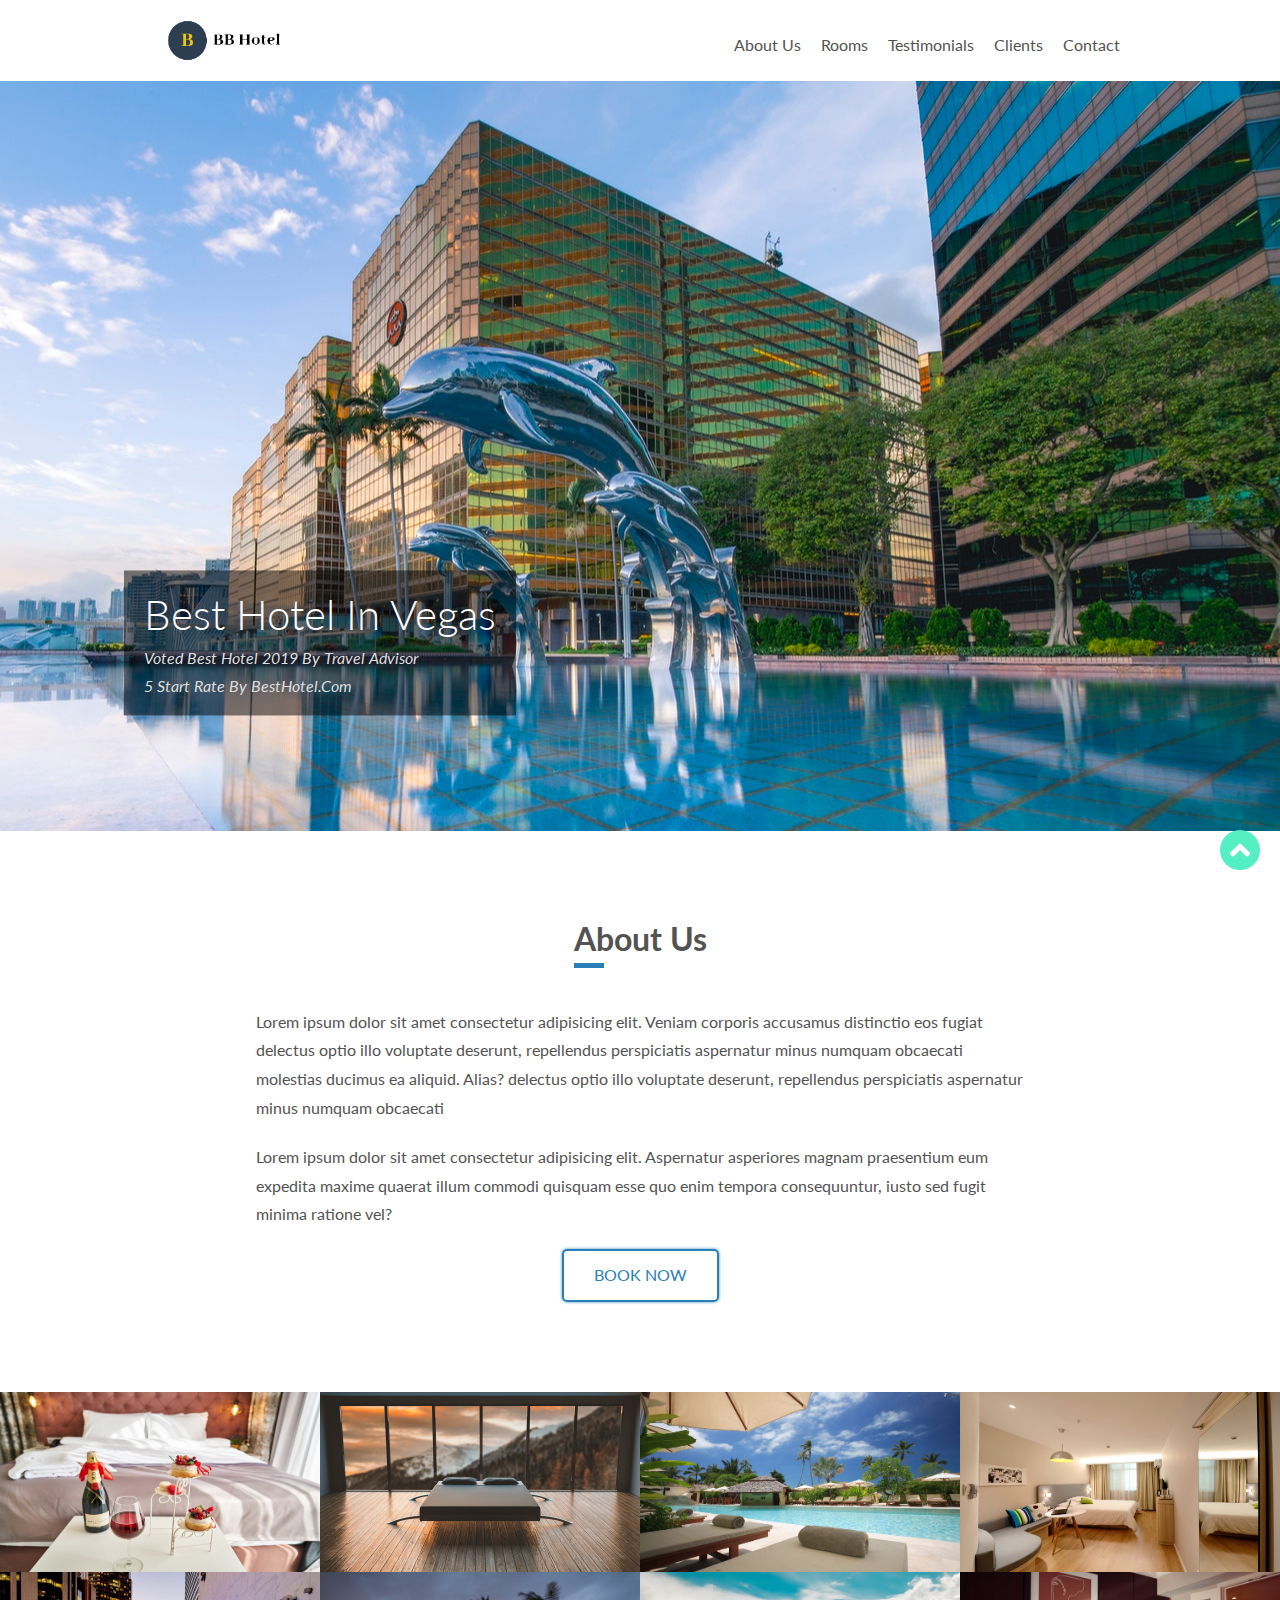
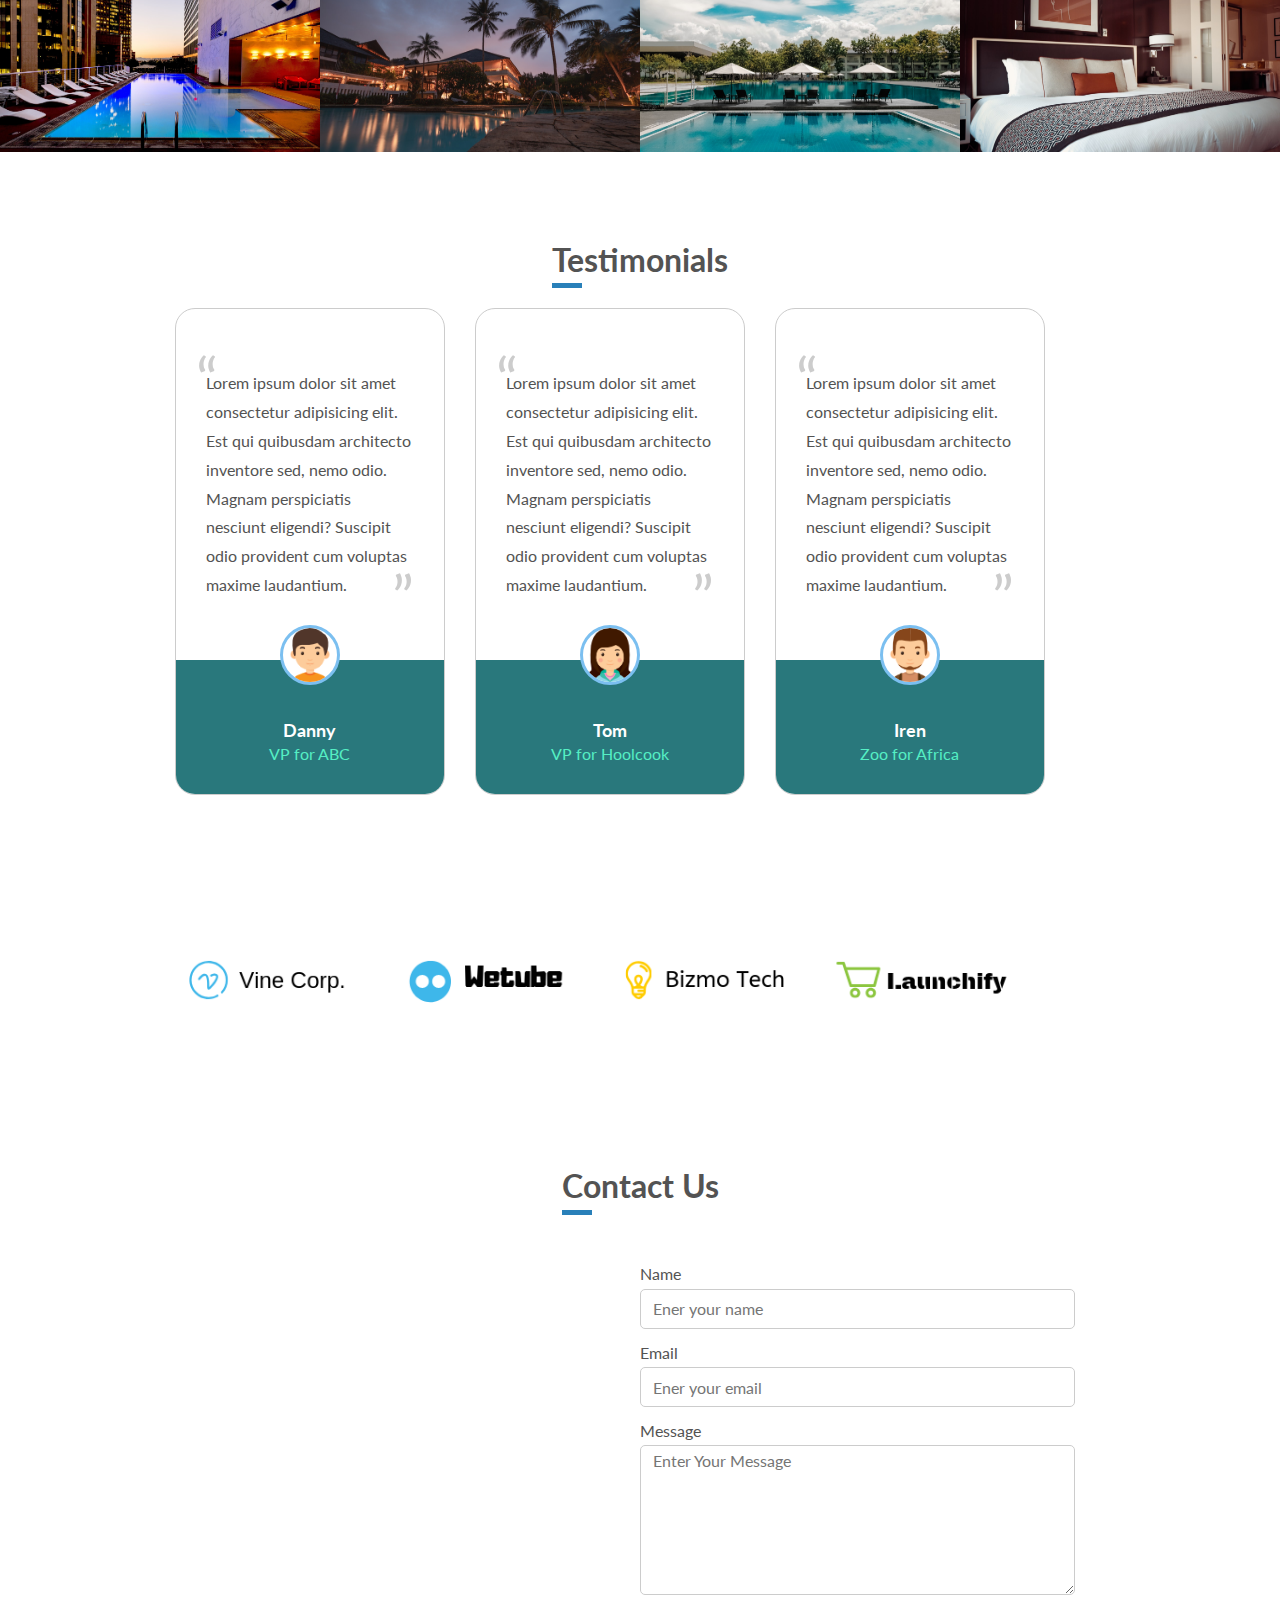
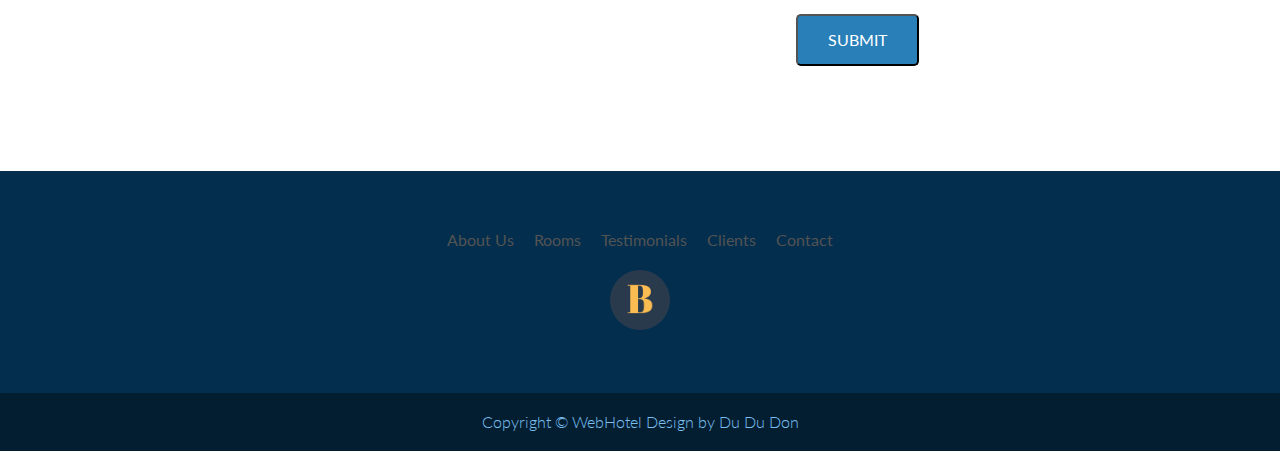
<file: index.html>
<!DOCTYPE html>
<html lang="en">

<head>
  <meta charset="UTF-8" />
  <meta name="viewport" content="width=device-width, initial-scale=1.0" />
  <meta http-equiv="X-UA-Compatible" content="ie=edge" />
  <title>Document</title>
  <link href="https://fonts.googleapis.com/css?family=Lato:300,400,700&display=swap" rel="stylesheet" />
  <link rel="stylesheet" href="./css/normalize.css" />
  <link rel="stylesheet" href="https://cdnjs.cloudflare.com/ajax/libs/font-awesome/5.10.2/css/all.css">
  <link rel="stylesheet" href="./css/style.css" />
</head>

<body>
  <!-- Section NAVBar-->
  <nav id="nav">
    <div class="container ">
      <div class="row nav-container ">
        <img src="./img/logo.png" alt="logo" class="nav-logo" />
        <ul class="nav-list">
          <li><a href="#About">About Us</a></li>
          <li><a href="#Rooms">Rooms</a></li>
          <li><a href="#Testimonials">Testimonials</a></li>
          <li><a href="#Clients">Clients</a></li>
          <li><a href="#Contact">Contact</a></li>
        </ul>
        <div class="nav-barmenu"> <i class="fas fa-bars fa-2x"></i></div>
      </div>

      <!-- row clearfix用-->
      <!-- <div class="clearfix"></div> -->
    </div>
    <!-- container -->
  </nav>
  <!-- Section header & Pic-->
  <header>
    <div class="header-container">
      <h1 class="header-h1">Best Hotel In Vegas</h1>
      <p class="subtilte">Voted Best Hotel 2019 by Travel Advisor</p>
      <p class="subtilte">5 start rate By BestHotel.com</p>
    </div>
  </header>
  <!-- Section About Us-->
  <section class="pb-90 pt-90 " id="About">
    <div class="container">
      <div class="h2-container">
        <h2 class="mb-30">About Us</h2>
      </div>
      <p class="mt-20 about-text">
        Lorem ipsum dolor sit amet consectetur adipisicing elit. Veniam
        corporis accusamus distinctio eos fugiat delectus optio illo voluptate
        deserunt, repellendus perspiciatis aspernatur minus numquam obcaecati
        molestias ducimus ea aliquid. Alias? delectus optio illo voluptate
        deserunt, repellendus perspiciatis aspernatur minus numquam obcaecati
      </p>
      <p class="mt-20 about-text">
        Lorem ipsum dolor sit amet consectetur adipisicing elit. Aspernatur
        asperiores magnam praesentium eum expedita maxime quaerat illum
        commodi quisquam esse quo enim tempora consequuntur, iusto sed fugit
        minima ratione vel?
      </p>
    </div>
    <div class="mt-20 text-center">
      <a href="#" class="btn btn-outline">Book Now</a>
      <!-- <a href="#" class="btn btn-full">Submit</a> -->
    </div>
  </section>
  <!-- Section HotelRooms-->
  <section id="Rooms">
    <div class="row">
      <ul class="hotel-rooms">
        <li class="hotel-roomlist">
          <img src="./img/rooms-1.jpg" alt="rooms-1" class="hotel-photo" />
        </li>
        <li class="hotel-roomlist">
          <img src="./img/rooms-2.jpg" alt="rooms-2" class="hotel-photo" />
        </li>
        <li class="hotel-roomlist">
          <img src="./img/rooms-3.jpg" alt="rooms-3" class="hotel-photo" />
        </li>
        <li class="hotel-roomlist">
          <img src="./img/rooms-4.jpg" alt="rooms-4" class="hotel-photo" />
        </li>
        <li class="hotel-roomlist">
          <img src="./img/rooms-5.jpg" alt="rooms-5" class="hotel-photo" />
        </li>
        <li class="hotel-roomlist">
          <img src="./img/rooms-6.jpg" alt="rooms-6" class="hotel-photo" />
        </li>
        <li class="hotel-roomlist">
          <img src="./img/rooms-7.jpg" alt="rooms-7" class="hotel-photo" />
        </li>
        <li class="hotel-roomlist">
          <img src="./img/rooms-8.jpg" alt="rooms-8" class="hotel-photo" />
        </li>
      </ul>
    </div>
  </section>
  <!-- Section testimontals -->
  <section class="pt-90 pb-90" id="Testimonials">
    <div class="container">
      <div class="h2-container">
        <h2 class="mb-30">Testimonials</h2>
      </div>
      <div class="row">
        <!-- col md 4 -->
        <div class="col-md-4">
          <div class="testimonials-card">
            <p class="testimonials-card-text">Lorem ipsum dolor sit amet consectetur adipisicing elit. Est qui quibusdam
              architecto inventore sed, nemo odio. Magnam perspiciatis nesciunt eligendi? Suscipit odio provident cum
              voluptas maxime laudantium.</p>
            <div class="testimonials-card-info text-center">
              <img src="./img/boy.png" alt="testimonal-1" class="testimonials-card-img">
              <h4 class="testimonials-card-name">Danny</h4>
              <p class="testimonials-card-postition">VP for ABC</p>
            </div>
          </div>
        </div>
        <!-- col-md-4-->
        <div class="col-md-4">
          <div class="testimonials-card">
            <p class="testimonials-card-text">Lorem ipsum dolor sit amet consectetur adipisicing elit. Est qui quibusdam
              architecto inventore sed, nemo odio. Magnam perspiciatis nesciunt eligendi? Suscipit odio provident cum
              voluptas maxime laudantium.</p>
            <div class="testimonials-card-info text-center">
              <img src="./img/girl.png" alt="testimonal-2" class="testimonials-card-img">
              <h4 class="testimonials-card-name">Tom</h4>
              <p class="testimonials-card-postition">VP for Hoolcook</p>
            </div>
          </div>

        </div>
        <!-- col-md-4-->
        <div class="col-md-4">
          <div class="testimonials-card">
            <p class="testimonials-card-text">Lorem ipsum dolor sit amet consectetur adipisicing elit. Est qui quibusdam
              architecto inventore sed, nemo odio. Magnam perspiciatis nesciunt eligendi? Suscipit odio provident cum
              voluptas maxime laudantium.</p>
            <div class="testimonials-card-info text-center">
              <img src="./img/man.png" alt="testimonal-3" class="testimonials-card-img">
              <h4 class="testimonials-card-name">Iren</h4>
              <p class="testimonials-card-postition">Zoo for Africa</p>
            </div>
          </div>
          <!-- col-md-4-->
        </div>
      </div>
    </div>
  </section>
  <!-- Section Clients -->
  <section class="pt-60 pb-60" id="Clients">
    <div class="container">
      <div class="row">
        <!-- col-md-3 -->
        <div class="col-md-3 col-sm-6">
          <img src="./img/client-1.png" alt="client one" class="img-full">
        </div>
        <!-- col-md-3 -->
        <div class="col-md-3 col-sm-6 ">
          <img src="./img/client-2.png" alt="client two" class="img-full">
        </div>
        <!-- col-md-3 -->
        <div class="col-md-3 col-sm-6 ">
          <img src="./img/client-3.png" alt="client three" class="img-full">
        </div>
        <!-- col-md-3 -->
        <div class="col-md-3 col-sm-6 ">
          <img src="./img/client-4.png" alt="client four" class="img-full">
        </div>
        <!-- col-md-3 -->
        <!---row -->
      </div>
      <!--- container -->
    </div>
  </section>

  <!-- Section Contacts -->
  <section class="pt-90 pb-90" id="Contact">
    <div class="container">
      <div class="h2-container">
        <h2 class="mb-60">Contact Us</h2>
      </div>
      <div class="row">
        <!-- col-md-6 -->
        <div class="col-md-6 mb-30">
          <div class="google-maps">
            <iframe
              src="https://www.google.com/maps/embed?pb=!1m18!1m12!1m3!1d29605.54484255065!2d120.77611631921319!3d21.946346572527023!2m3!1f0!2f0!3f0!3m2!1i1024!2i768!4f13.1!3m3!1m2!1s0x3471b3fadac47ca3%3A0xf7179fa8495df57f!2z5aK-5LiB5ZyL5a625YWs5ZyS!5e0!3m2!1szh-TW!2stw!4v1568095130317!5m2!1szh-TW!2stw"
              width="600" height="450" frameborder="0" style="border:0;" allowfullscreen=""></iframe>
          </div>
          <!-- google maps -->
        </div>
        <!-- col-md-6 -->
        <div class="col-md-6 ">
          <!-- form -->
          <form action="">
            <div class="form-group">
              <label for="name">Name</label>
              <input type="text" name="name" id="name" class="form-input" placeholder="Ener your name" required>
            </div>
            <div class="form-group">
              <label for="email">Email</label>
              <input type="text" name="email" id="email" class="form-input" placeholder="Ener your email" required>
            </div>
            <div class="form-group">
              <label for="message">Message</label>
              <textarea name="message" id="message" class="form-input" placeholder="Enter Your Message"></textarea>
            </div>
            <div class="form-group text-center">
              <button class="btn btn-full">Submit</button>
            </div>
          </form>
          <!-- form -->
        </div>
        <!-- row -->
      </div>
    </div>
  </section>

  <!-- Footer -->
  <footer class="pt-60 pb-60">
    <div class="container">
      <div class="row text-center">
        <ul class="footer-list">
          <li><a href="#About">About Us</a></li>
          <li><a href="#Rooms">Rooms</a></li>
          <li><a href="#Testimonials">Testimonials</a></li>
          <li><a href="#Clients">Clients</a></li>
          <li><a href="#Contact">Contact</a></li>
        </ul>
        <img src="./img/footer-logo.png" alt="webhotel" class="footer-logo mt-20">
      </div>
    </div>
  </footer>
  <div class="copyright pb-20 pt-20 text-center">
    Copyright &copy; WebHotel Design by Du Du Don
  </div>
  <a href="#nav" class="scrollTopBtn "><i class="fas fa-angle-up fa-2x"></i></a>

  <!-- js -->
  <script src="https://code.jquery.com/jquery-2.2.4.min.js"
    integrity="sha256-BbhdlvQf/xTY9gja0Dq3HiwQF8LaCRTXxZKRutelT44=" crossorigin="anonymous"></script>
  <script src="./js/app.js"></script>
</body>

</html>
</file>
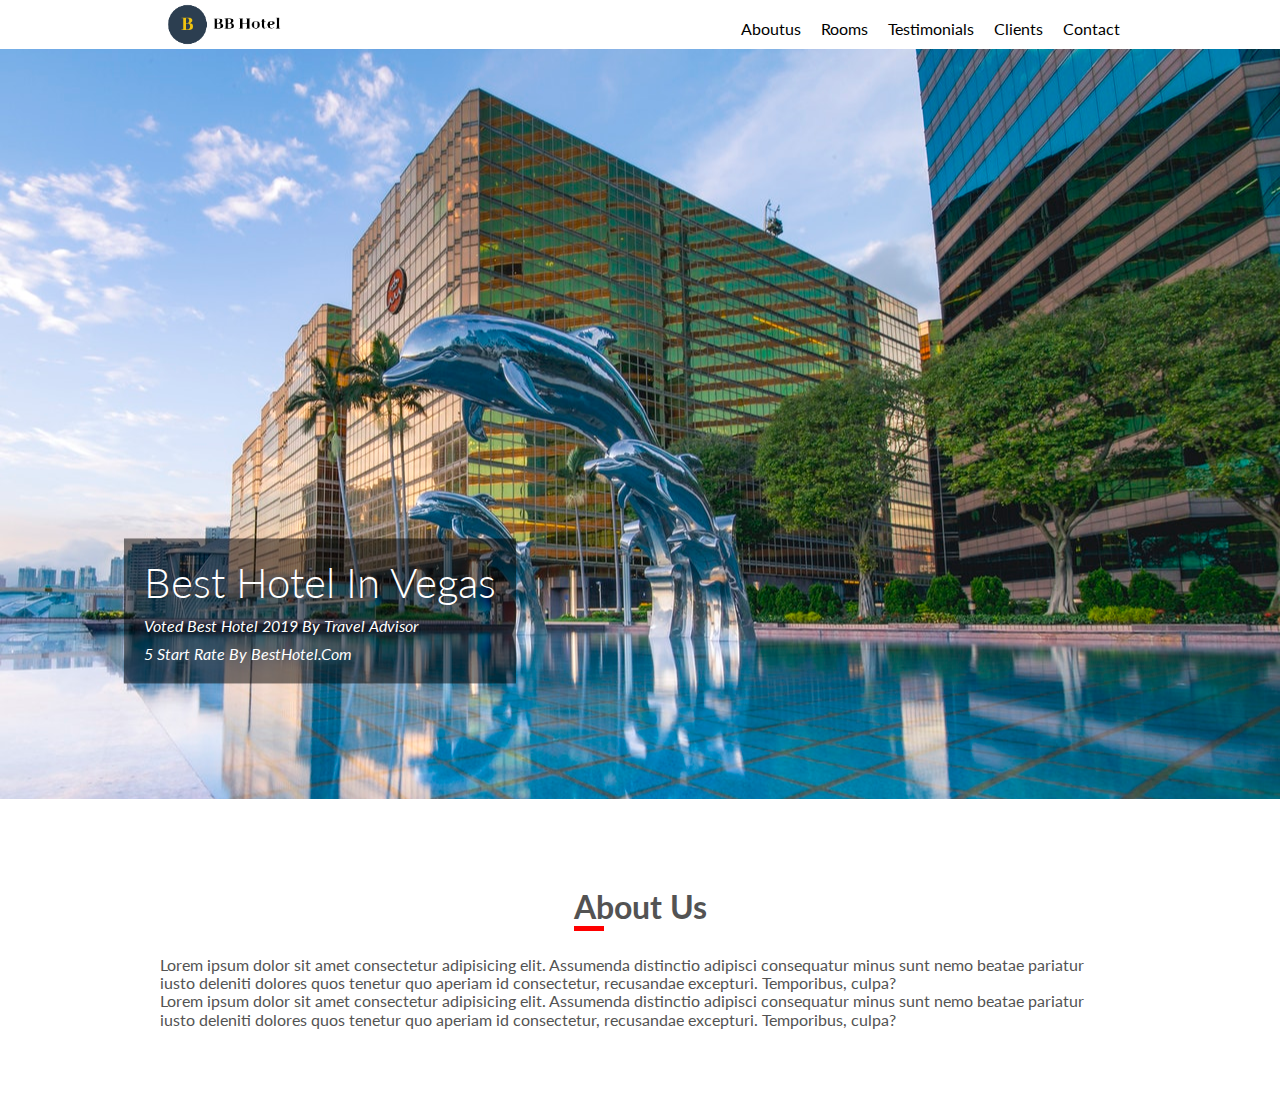
<file: bb.html>
<!DOCTYPE html>
<html lang="en">

<head>
    <meta charset="UTF-8">
    <meta name="viewport" content="width=device-width, initial-scale=1.0">
    <meta http-equiv="X-UA-Compatible" content="ie=edge">
    <title>Document</title>
    <link href="https://fonts.googleapis.com/css?family=Lato:300,400,700&display=swap" rel="stylesheet">
    <link rel="stylesheet" href="./css/normalize.css">
    <link rel="stylesheet" href="./css/stylebb.css">
</head>

<body>
    <div class="container">
        <div class="row">
            <nav>
                <img src="./img/logo.png" alt="" class="nav-logo">
                <ul class="nav-list">
                    <li><a href="#">Aboutus</a></li>
                    <li><a href="#">Rooms</a></li>
                    <li><a href="#">Testimonials</a></li>
                    <li><a href="#">Clients</a></li>
                    <li><a href="#">Contact</a></li>

                </ul>

            </nav>

        </div>
        <!--row clearfix-->


    </div>
    <!-- container-->
    <header>
        <div class="header-container">
            <h1 class="header-h1">Best Hotel In Vegas</h1>
            <div class="subtitle">Voted Best Hotel 2019 By Travel Advisor</div>
            <div class="subtitle">5 Start Rate By BestHotel.Com</div>
        </div>

    </header>

    <section class="pb-90 pt-90">
        <div class="container">
            <div class="h2-container">
                <h2 class="mb-30">About Us</h2>
            </div>
            <div>Lorem ipsum dolor sit amet consectetur adipisicing elit. Assumenda distinctio adipisci consequatur
                minus
                sunt nemo beatae pariatur iusto deleniti dolores quos tenetur quo aperiam id consectetur, recusandae
                excepturi. Temporibus, culpa?</div>
            <div>Lorem ipsum dolor sit amet consectetur adipisicing elit. Assumenda distinctio adipisci consequatur
                minus
                sunt nemo beatae pariatur iusto deleniti dolores quos tenetur quo aperiam id consectetur, recusandae
                excepturi. Temporibus, culpa?</div>
        </div>
    </section>
</body>

</html>
</file>
<file: css/style.css>
/**********
Reset
primary-light-0:#7bbff0;
primary: #2980b9;
primary-dark-0: #1a4d6f;
primary-dark-1: #032e4d;
primary-dark-2: #031e31;
black: #535353;
grey: #dedede;
green-light-0:#55efc4;
green: #29787c;
**********/
* {
  margin: 0;
  padding: 0;
  box-sizing: border-box;
  /* debug 技巧 */
  /* border: 1px solid #ccc; */
}

body {
  color: #535353;
  font-family: "Lato", Helvetica;
}

/**********  
Utilitys 
*********/
.pt-20 {
  padding-top: 20px;
}

.pt-60 {
  padding-top: 60px;
}

.pt-90 {
  padding-top: 90px;
}

.pb-20 {
  padding-bottom: 20px;
}

.pb-60 {
  padding-bottom: 60px;
}

.pb-90 {
  padding-bottom: 90px;
}



.mb-30 {
  margin-bottom: 30px;
}

.mb-60 {
  margin-bottom: 60px;
}

.mt-20 {
  margin-top: 20px;
}

.text-center {
  text-align: center;
}

/**********  
Layout 
*********/
.row::after {
  content: "";
  display: table;
  clear: both;
}

/* .clearfix {
    clear:both;
} */
.container {
  width: 960px;
  margin: 0 auto;
}

/* rwd */
/*修正避免在解析度轉換時出現跑版問題*/
@media screen and (min-width:769px) and (max-width: 992px) {
  .container {
    width: 750px;
  }
}

@media screen and (max-width: 768px) {
  .container {
    width: 100%;
  }
}

[class^="col-"] {
  padding-left: 15px;
  padding-right: 15px;
  float: left;
}

[class^="col-"]:not:last-child {
  margin-right: 30px;
}

.col-md-4 {
  width: calc((100% - 2 * 30px)/3);
}

.col-md-3 {
  width: calc((100% - 3 * 30px)/4);
}

.col-md-6 {
  width: calc((100% - 1 * 30px)/2);
  /* border: 1px solid red; */
}

/* rwd */
@media screen and (max-width: 768px) {

  .col-md-4,
  .col-md-6 {
    width: 100%;
  }

  .col-md-3 {
    width: 50%;
  }

  .col-sm-6 {
    width: calc((100% - 1 * 30px)/2);
    float: left;
  }

  .col-sm-6:not(:last-child) {
    margin-right: 15px;
  }
}

@media screen and (max-width: 768px) {

  .col-md-3 {
    width: 100%;
  }
}

/**********  
HTML Elements
*********/

a {
  text-decoration: none;
  color: #535353;
}

.h2-container {
  display: flex;
  justify-content: center;
}

h2 {
  font-weight: 700;
  font-size: 32px;
  position: relative;
  display: inline-block;
}

h2::before {
  content: "";
  display: block;
  width: 30px;
  height: 5px;
  background: #2980b9;
  position: absolute;
  bottom: -10px;
}

.btn {
  border-radius: 5px;
  padding: 15px 30px;
  display: inline-block;
  /* 全大寫 */
  text-transform: uppercase;
}

.btn-outline {
  border: 2px solid #2980b9;
  color: #2980b9;
  box-shadow: 0 0 3px 0;
  transition: all 0.5s;
}

.btn-outline:hover {
  border: 2px solid #7bbff0;
  color: #7bbff0;
}

.btn-full {
  background-color: #2980b9;
  color: #ffffff;
}

.btn-full:hover {
  background-color: #1a4d6f;
  color: #ffffff;
  transition: all 0.5s;
  box-shadow: 0 0 3px 0;
}

.img-full {
  width: 100%;
}

/********* 
NAV 選單
*********/
nav {
  padding: 16px;
}

.nav-logo {
  display: block;
  width: 130px;
  float: left;
}

.nav-list {
  list-style: none;
  float: right;
}

.nav-barmenu {
  display: none;
  float: right;
}

.nav-list li {
  display: inline-block;
  margin-right: 16px;
  /* 這個方式也可以padding */
  /* padding-top: 20px; */
  margin-top: 20px;
}


/*把選單羧後面空白拿掉,使用選擇器方式*/
.nav-list li:last-of-type {
  margin-right: 0;
}


.nav-barmenu {
  display: none;
  padding-top: 10px;

}

@media screen and (max-width:768px) {
  .nav-list {
    display: none;
  }

  .nav-barmenu {
    display: block;

  }

}

/********* 
NAV手機選單列表-父層
*********/
.nav-show-menu {
  position: relative;
}

/* 父層和子層都符合才成立 */
.nav-show-menu .nav-list {
  display: block;
  position: absolute;
  top: 50px;
  z-index: 5;
  width: 100%;
  background-color: #fff;
  border: 1px solid #ccc;
  -webkit-box-shadow: 10px 10px 5px 0px rgba(0, 0, 0, 0.63);
  -moz-box-shadow: 10px 10px 5px 0px rgba(0, 0, 0, 0.63);
  box-shadow: 10px 10px 5px 0px rgba(0, 0, 0, 0.63);
}

.nav-show-menu .nav-list a:hover {
  color: #031e31;
  font-weight: 700;
}

.nav-show-menu .nav-list li {
  display: block;
  height: 20px;
  text-align: center;
  margin-top: 20px;
  /* 原本margin-right有設定會造成偏移 */
  margin-right: 0;
  font-size: 18px;

}


/********* 
header 
*********/

header {
  background: url(../img/jumbotron.jpg);
  background-repeat: no-repeat;
  background-position: center;
  background-size: cover;
  height: 750px;
  position: relative;
}

.header-container {
  background: rgba(0, 0, 0, 0.5);
  color: #ffffff;
  padding: 20px;
  display: inline-block;
  position: absolute;
  top: 75%;
  left: 25%;
  transform: translate(-50%, -50%);
}

.header-h1 {
  font-weight: 300;
  font-size: 42px;
  margin: 0 0 10px 0;
}

.subtilte {
  /* margin-bottom: 20px; */
  color: #dedede;
  font-style: italic;
  margin-top: 10px;
  text-transform: capitalize;
}

@media screen and (max-width: 768px) {

  .header-container {
    top: 50%;
    left: 50%;
  }
}

/********* 
about
*********/

.about-text {
  line-height: 1.8;
  margin-right: auto;
  margin-left: auto;

  width: 80%;
}

/********* 
Rooms
*********/

@media screen and (max-width: 768px) {

  .hotel-rooms li {
    width: 50%;

  }
}

.hotel-rooms {
  width: 100%;

}

.hotel-roomlist {
  list-style: none;
  width: 25%;
  float: left;
  height: 180px;
  overflow: hidden;
}

.hotel-photo {
  width: 100%;
  height: 100%;
  transition: all 1s;
}

.hotel-photo:hover {
  transform: scale(1.1);
}

/********* 
Testimonials
*********/
@media screen and (max-width: 768px) {
  .testimonials-card {
    margin-bottom: 20px;
  }
}

.testimonials-card {
  padding: 60px 30px 0;
  border-radius: 20px;
  border: 1px solid #ccc;
  overflow: hidden;
}

.testimonials-card-text {
  line-height: 1.8;
  padding-bottom: 60px;
  position: relative;

}

.testimonials-card-text::before,
.testimonials-card-text::after {
  color: #ccc;
  font-size: 60px;
  position: absolute;
}

.testimonials-card-text::before {
  content: "\201C";
  top: -45px;
  left: -10px;
}

.testimonials-card-text::after {
  content: "\201D";
  bottom: 10px;
  right: 0;
}

.testimonials-card-info {
  background: #29787c;
  color: #ffffff;
  margin: 0 -30px;
  padding: 60px 0 30px;
  position: relative;
  right: 0;
}

.testimonials-card-name {
  font-size: 18px;
  margin-bottom: 5px;
}

.testimonials-card-postition {
  color: #55efc4;

}

.testimonials-card-img {
  width: 60px;
  height: 60px;
  border-radius: 50%;
  background-color: #fff;
  border: 3px solid #7bbff0;
  position: absolute;
  top: -35px;
  left: 50%;
  transform: translateX(-50%);
}

/********* 
Clients
*********/
.clients {
  background-color: #031e31;

}

.client-block {
  height: 30px;
  background-color: #ccc;
  width: 100%;
}

@media screen and (max-width: 768px) {

  .hotel-rooms li {
    width: 50%;

  }
}

/********* 
Contact Us
*********/

@media screen and (max-width: 768px) {}



.google-maps {
  position: relative;
  padding-bottom: 75%;
  /*This is the aspect ratio */
  height: 0;
  overflow: hidden;
}

.google-maps iframe {
  position: absolute;
  top: 0;
  left: 0;
  width: 100% !important;
  height: 100% !important;
}


.form-group {
  margin-bottom: 15px;
}

.form-group label {
  display: block;
  margin-bottom: 5px;
}

.form-input {
  width: 100%;
  height: 40px;
  border-radius: 5px;
  padding: 6px 12px;
  border: 1px solid #ccc;
}

textarea.form-input {
  height: 150px;
}

/********* 
footer 
*********/
footer {
  background-color: #032e4d;

}

.footer-list {
  list-style: none;
  color: #FFF;

}

.footer-list li {
  margin-right: 16px;
  display: inline-block;
}

.footer-list li:last-of-type {
  margin-right: 0;

}

.footer-logo {
  margin-top: 20px;
  width: 60px;
  height: 60px;
  border-radius: 50%;
}

.copyright {
  background-color: #031e31;
  color: #7bbff0;
  font-weight: 300;
}

/********* 
scrolltopbtn 
*********/
.scrollTopBtn {
  position: fixed;
  display: block;
  width: 40px;
  height: 40px;
  right: 20px;
  bottom: 30px;
  background-color: #55efc4;
  border-radius: 50%;

  /* flex方式垂直置中 */

  /* display: flex;
  position: flex;
  justify-content: center;
  align-items: center; */

  /* text-align: center;
  vertical-align: middle;
  display: inline-block; */
}

.scrollTopBtn i {

  color: #fff;
  /*讓文字垂直中調整*/
  position: relative;
  top: 50%;
  right: -25%;
  transform: translateY(-50%);


}
</file>
<file: css/stylebb.css>
/**********
Reset
primary-light-0:#7bbff0;
primary: #2980b9;
primary-dark-0: #1a4d6f;
primary-dark-1: #032e4d;
primary-dark-2: #031e31;
black: #535353;
grey: #dedede;
green-light-0:#55efc4;
green: #29787c;
**********/
* {
    margin: 0;
    padding: 0;
    box-sizing: border-box;
    /* debug 技巧 */
    /* border: 1px solid #ccc; */
}

body {
    color: #535353;
    font-family: 'Lato', Helvetica, sans-serif;
}

/******
Utility
*******/
.pt-90 {
    padding-top: 90px;
}

.pb-90 {
    padding-bottom: 90px;
}

.mb-30 {
    margin-bottom: 30px;
}

/******
Layout
*******/

.row:after {
    content: "";
    display: table;
    clear: both;
}

.container {
    width: 960px;
    margin: 0 auto;
}

a {
    text-decoration: none;
    color: black;
}

.h2-container {
    text-align: center;

    /* 也可以使用flex
    display:flex;
    justify-content: center;
    */
}

h2 {
    font-weight: 700;
    font-size: 32px;
    display: inline-block;
    position: relative;
}

h2::before {
    content: "";
    display: block;
    width: 30px;
    height: 5px;
    background-color: red;
    position: absolute;
    bottom: -5px;
}

/******
nav Menu
*******/
.nav-logo {
    width: 130px;
    display: block;
    float: left;
}

.nav-list {
    float: right;
}

.nav-list li {
    list-style: none;
    display: inline-block;
    margin-top: 20px;
    margin-right: 16px;
}

.nav-list li:last-of-type {
    margin-right: 0;
}

/******
header
*******/

header {
    background: url(../img/jumbotron.jpg);
    background-position: center;
    background-size: cover;
    background-repeat: no-repeat;
    height: 750px;
    padding: 20px;
    position: relative;
}

.header-container {
    background-color: rgba(0, 0, 0, 0.5);
    display: inline-block;
    position: absolute;
    padding: 20px;
    margin: 0 0 10px 0;
    top: 75%;
    left: 25%;
    transform: translate(-50%, -50%);
}

.header-h1 {
    color: #fff;
    margin: 0 0 10px 0;
    font-size: 42px;
    font-weight: 300;

}

.subtitle {
    color: #fff;
    margin-top: 10px;
    font-style: italic;
    text-transform: capitalize;

}

/******
About
*******/
</file>
